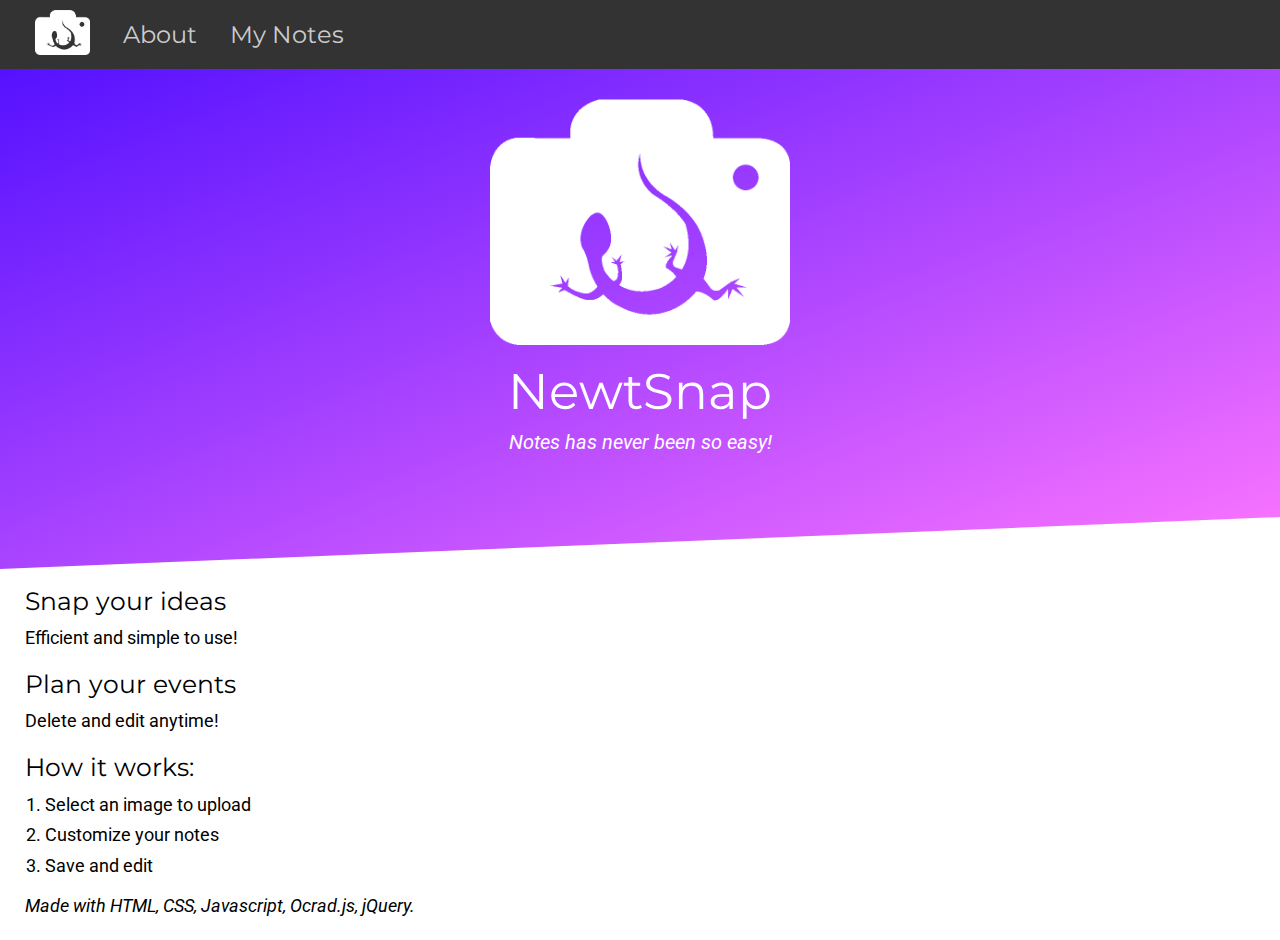
<file: index.html>
<!DOCTYPE html>

<html lang='en'>
<head>
    <meta charset='utf-8' />
    <title>About NewtSnap</title>

    <link href="https://fonts.googleapis.com/css?family=Montserrat|Roboto" rel="stylesheet">

    <link rel="stylesheet" href="css/browser_reset.css" type="text/css"/>
    <link rel="stylesheet" href="css/main.css" type="text/css"/>

</head>

<body>
    <nav>
        <ul>
            <li><img src='images/newt_logo_final.gif' /></li>
            <li><a href='index.html'>About</a></li>
            <li><a href='mynotes.html'>My Notes</a></li>
        </ul>
    </nav>

    <div id='intro'>
        <a><img src='images/newt_logo_final.gif' width="300px"/></a>
        <h1>NewtSnap</h1>
        <p>Notes has never been so easy!</p>
    </div>

    <div id='info'>
        <h2>Snap your ideas</h2>
        <p>Efficient and simple to use!</p>

        <h2>Plan your events</h2>
        <p>Delete and edit anytime!</p>

        <h2>How it works:</h2>
        <ol>
            <li>Select an image to upload</li>
            <li>Customize your notes</li>
            <li>Save and edit</li>
        </ol>


        <p><i>Made with HTML, CSS, Javascript, Ocrad.js, jQuery.</i></p>

    </div>

</body>
</html>
</file>
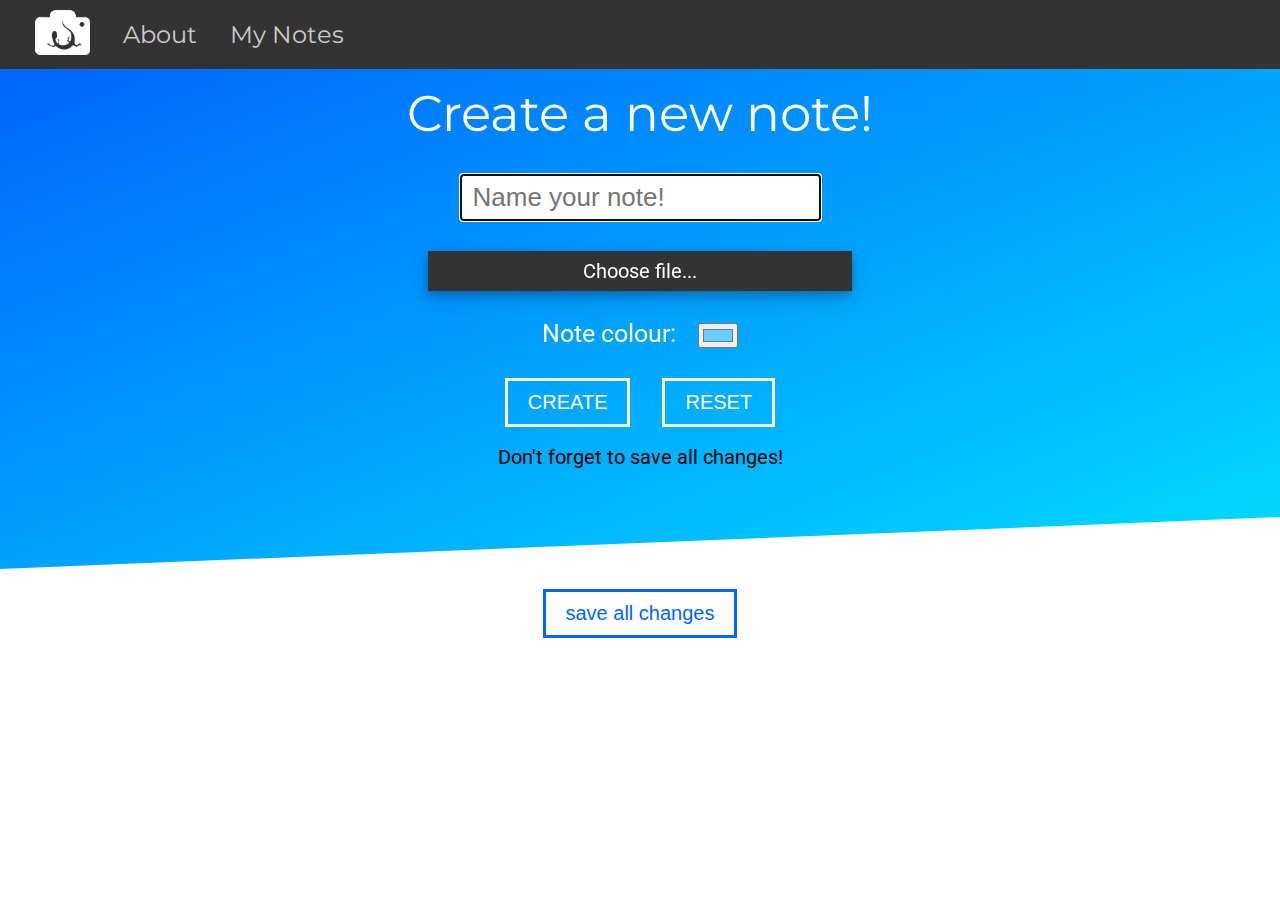
<file: mynotes.html>
<!DOCTYPE html>

<html lang='en'>
<head>
    <meta charset='utf-8' />
    <title>My Notes</title>

    <link href="https://fonts.googleapis.com/css?family=Montserrat|Roboto" rel="stylesheet">

    <link rel="stylesheet" href="css/browser_reset.css" type="text/css"/>
    <link rel="stylesheet" href="css/main.css" type="text/css"/>

</head>

<body onload='onload()'>
    <nav>
        <ul>
            <li><img src='images/newt_logo_final.gif' /></li>
            <li><a href='index.html'>About</a></li>
            <li><a href='mynotes.html'>My Notes</a></li>
        </ul>
    </nav>
    <script src="ocrad.js"></script>
    <script src="https://ajax.googleapis.com/ajax/libs/jquery/3.2.1/jquery.min.js"></script>
    <script>
        var count = 0;
        var which_text = 0;
        function recognize_image(){
            document.getElementById('transcription').innerText = "(Recognizing...)"

            OCRAD(document.getElementById("pic"), {
                numeric: true
            }, function(text){

            })
        }

        function createNote () {
           var title = document.noteform.title.value;
           var col = document.noteform.col.value;

           var reader = new FileReader();
           reader.onload = function(){
               var img = new Image();
               img.src = reader.result;
               img.onload = function(){
                   OCRAD(img, function(text){
                       document.getElementById('notes').innerHTML += '<div  class="new" style="background-color: ' +
                        col + '"><button class="delete" onclick="remove()">Delete</button>' + '<h1 contenteditable="true">' + title +
                        '</h1><p contenteditable="true" class = p' + count +' ">' + text + '</p><button class="speak" onclick="which('+count+');speak();">Read note</button></div>';
                   count++;
                    })
               }
           }
           reader.readAsDataURL(document.getElementById('pic').files[0])

           return false;
       }
        function which(x){
            which_count = x;
        }
       function remove() {
           var button = event.target;
           button.parentNode.parentNode.removeChild(button.parentNode);
       }

       function save() {
           var divtosave = $("#notes").html();
           localStorage.setItem('saveddiv', divtosave);
            localStorage.setItem('counts', count);
       }

       function onload() {
           $("#notes").html(localStorage.getItem('saveddiv'));
            count = localStorage.getItem('counts');
       }

       function speak() {
           var userVersion = document.getElementById('notes').getElementsByClassName('p' + which_count)[0].innerHTML;
           responsiveVoice.speak(userVersion);
       }

    </script>
    <script src="http://responsivevoice.org/responsivevoice/responsivevoice.js"></script>

    <div id='create'>
        <div id='content'>
        <h1>Create a new note!</h1>
        <form name='noteform' method='post' onSubmit='return createNote()'>
            <p><input type='text' id='title' placeholder='Name your note!' autofocus /></p>
            <p>
                <label for='pic' id='filelab'>Choose file...</label>
                <input type="file" id='pic' accept="image/*"></p>

            <p>
            <label for="col" id='collab'>Note colour:</label>
            <input type='color' id="col" value='#63D0FF'/>
            </p>

            <p>
            <input type='submit' value='Create' />
            <input type='reset' value='Reset' />
            </p>

            <p id='remind'>Don't forget to save all changes!</p>
        </div>
        </form>

    </div>

    <button onclick='save()' class='save'>save all changes</button>

    <div id='notes'>

    </div>


</body>
</html>
</file>
<file: css/main.css>
html {
	font-size: 10px;
}

body {
	font-family: 'Roboto', sans-serif;
}

p {
	margin-bottom: 20px;
}

ol {
	list-style-type: decimal;
	display: block;
	margin-left: 20px;
	font-size: 1.8rem;
	margin-bottom: 10px;
	line-height: 170%;
}

#n1, #n2, #n3 {
	padding: 15px 20px;
	margin: 20px 0px;
	border-radius: 10px;
}

#n1 {
	background-color: #f5a4fc;
}

#n2 {
	background-color: #d0a4fc;
}

#n3 {
	background-color: #a4d2fc;
}

.new {
	padding: 15px 20px;
	margin: 20px 30px;
	border-radius: 10px;
}

.new p {
	font-size: 2rem;
}

.new h1 {
	font-family: 'Montserrat', sans-serif;
	font-weight: bold;
	font-size: 3rem;
	color: #000;
}

.delete {
	float: right;
	padding: 5px;
}

#intro {
	text-align: center;
	background: #51F; /* For browsers that do not support gradients */
	background: -webkit-linear-gradient(left top, #51F, #F7F); /* For Safari 5.1 to 6.0 */
	background: -o-linear-gradient(bottom right, #51F, #F7F); /* For Opera 11.1 to 12.0 */
	background: -moz-linear-gradient(bottom right, #51F, #F7F); /* For Firefox 3.6 to 15 */
	background: linear-gradient(to bottom right, #51F, #F7F); /* Standard syntax (must be last) */
	height: 500px;
	vertical-align: middle;
	z-index: 1;
	 clip-path: polygon(0 0, 1600px 0, 1600px 87%, 0 100%);
	 -webkit-clip-path: polygon(0 0, 1600px 0, 1600px 87%, 0 100%);
	);
}

#intro img {
	margin-top: 30px;
}

#intro p {
	font-size: 2rem;
	font-style: italic;
	color: #FFF;
	margin-top: 15px;
}

h1 {
	font-size: 5rem;
	font-family: 'Montserrat', sans-serif;
	padding-top: 20px;
	color: #fff;
}

.save {
	display: block;
	margin: auto;
	border: solid 3px #06F;
	color: #06F;
	padding: 10px 20px;
	background-color: #FFF;
	font-size: 2rem;
	margin-top: 20px;
}

#create {
	text-align: center;
	background: #06F; /* For browsers that do not support gradients */
	background: -webkit-linear-gradient(left top, #06F, #0DF); /* For Safari 5.1 to 6.0 */
	background: -o-linear-gradient(bottom right, #06F, #0DF); /* For Opera 11.1 to 12.0 */
	background: -moz-linear-gradient(bottom right, #06F, #0DF); /* For Firefox 3.6 to 15 */
	background: linear-gradient(to bottom right, #06F, #0DF); /* Standard syntax (must be last) */
	height: 500px;
	vertical-align: middle;
	z-index: 1;
	 clip-path: polygon(0 0, 1600px 0, 1600px 87%, 0 100%);
	 -webkit-clip-path: polygon(0 0, 1600px 0, 1600px 87%, 0 100%);
  );
}

input[type='text'] {
	font-size: 2.6rem;
	margin-top: 35px;
	margin-bottom: 10px;
	padding: 5px 10px;
	border: solid 3px #FFF;
}

#remind {
	font-size: 2rem;
	color: #000;
	margin-top: 10px;
}

#collab {
	font-size: 2.5rem;
	margin-right: 20px;
	color: #FFF;
}

#filelab {
	display: block;
	width: 30vw;
	color: #FFF;
	font-size: 2rem;
	background-color: #333;
	padding: 10px 20px;
	margin: 0px auto 30px;
	box-shadow: 0 4px 8px 0 rgba(0, 0, 0, 0.2), 0 6px 20px 0 rgba(0, 0, 0, 0.19);
}

input[type='submit'], input[type='reset'] {
	font-size: 2rem;
	margin-top: 10px;
    color: #555;
	padding: 10px 20px;
	color: #FFF;
	background-color: transparent;
	border: solid 3px #FFF;
	text-transform: uppercase;
}

input[type='reset'] {
	margin-left: 30px;
}

input[type='file'] {
	margin-left: 140px;
	margin-top: 20px;
	color: #FFF;
	display: none;
}

input[type='color'] {
	width: 40px;
	height: 25px;
}

#info h2 {
	font-size: 2.5rem;
	font-family: 'Montserrat', sans-serif;
	margin-bottom: 10px;
}

#info p {
	font-size: 1.8rem;
	line-height: 155%;
}

#info {
	margin: 20px 25px;
}

i {
	font-style: italic;
}

nav {
	display: block;
	font-family: 'Montserrat', sans-serif;
	background-color: #333;
	width: 100%;
	z-index: 2;
	text-align: left;
	box-shadow: 0 4px 8px 0 rgba(0, 0, 0, 0.2), 0 6px 20px 0 rgba(0, 0, 0, 0.19);
}

nav img {
	height: 5vh;
}

nav li {
	font-size: 2.4rem;
	display: inline-block;
	padding: 10px 15px;
	vertical-align: middle;
}

nav li:first-child {
	margin-left: 20px;
}

nav li a {
	transition: color .2s ease-in-out;
}

nav li a:link, nav li a:visited {
	 color: #CCC;
	 text-decoration: none;
}

nav li a:hover, nav li a:active {
	text-decoration: none;
	color: #FFF;
}
</file>
